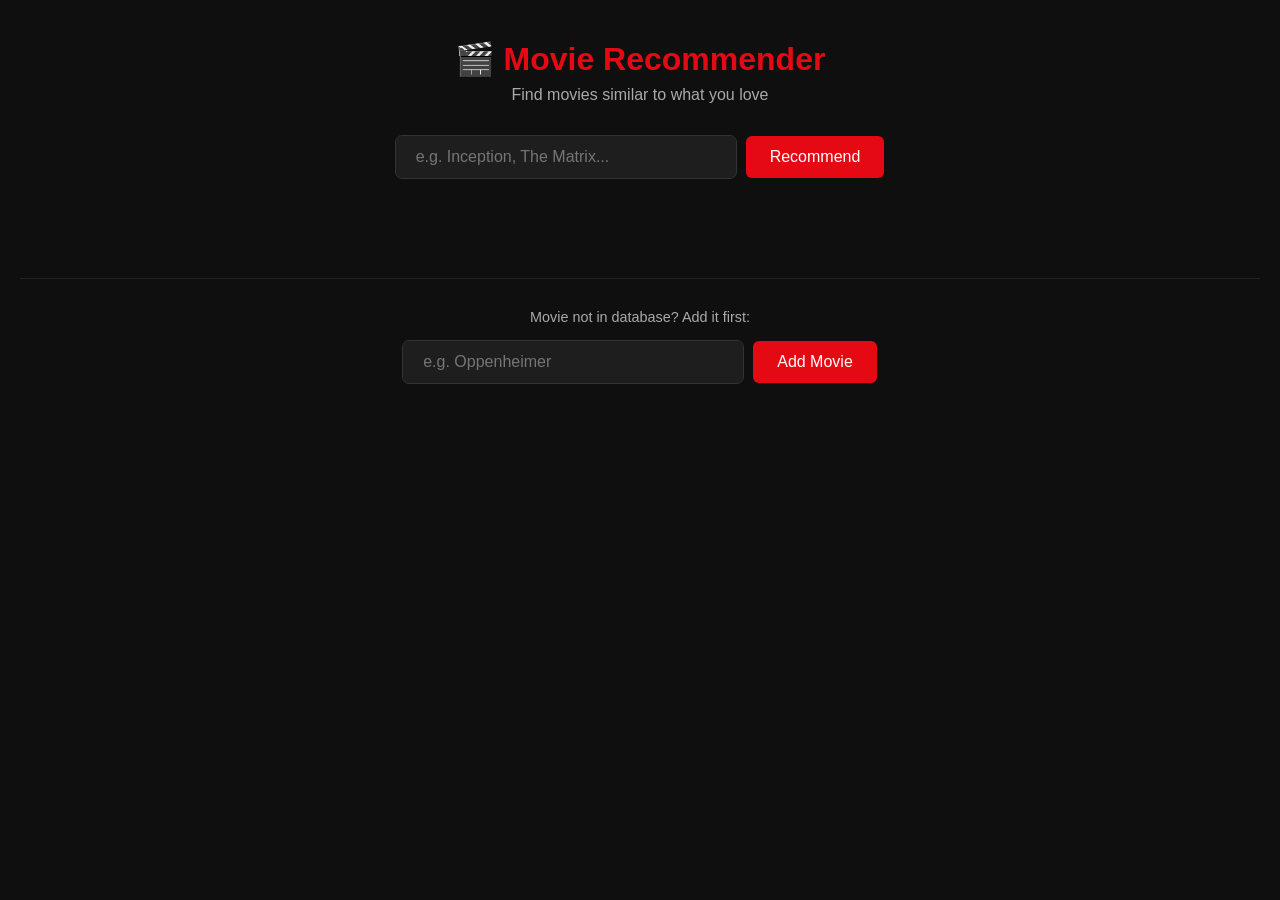
<file: templates/index.html>
<!DOCTYPE html>
<html lang="en">
<head>
    <meta charset="UTF-8">
    <title>Movie Recommender</title>
    <style>
        * { margin: 0; padding: 0; box-sizing: border-box; }

        body {
            font-family: Arial, sans-serif;
            background: #0f0f0f;
            color: #fff;
            min-height: 100vh;
            padding: 40px 20px;
        }

        h1 {
            text-align: center;
            font-size: 2rem;
            margin-bottom: 8px;
            color: #e50914;
        }

        p.subtitle {
            text-align: center;
            color: #aaa;
            margin-bottom: 32px;
        }

        .search-box {
            display: flex;
            justify-content: center;
            gap: 10px;
            margin-bottom: 40px;
        }

        input {
            padding: 12px 20px;
            width: 340px;
            border-radius: 6px;
            border: none;
            font-size: 1rem;
            background: #1e1e1e;
            color: #fff;
            outline: 1px solid #333;
        }

        button {
            padding: 12px 24px;
            background: #e50914;
            color: white;
            border: none;
            border-radius: 6px;
            font-size: 1rem;
            cursor: pointer;
        }

        button:hover { background: #c40812; }

        #error {
            text-align: center;
            color: #e50914;
            margin-bottom: 20px;
            font-size: 0.95rem;
        }

        #results-title {
            text-align: center;
            color: #aaa;
            margin-bottom: 20px;
            font-size: 1rem;
        }

        .cards {
            display: flex;
            flex-wrap: wrap;
            gap: 20px;
            justify-content: center;
        }

        .card {
            background: #1e1e1e;
            border-radius: 10px;
            padding: 20px;
            width: 220px;
            border: 1px solid #2a2a2a;
        }

        .card h3 {
            font-size: 1rem;
            margin-bottom: 8px;
            color: #fff;
        }

        .card .genre {
            font-size: 0.8rem;
            color: #aaa;
            margin-bottom: 8px;
        }

        .card .rating {
            font-size: 0.9rem;
            color: #f5c518;
            font-weight: bold;
        }

        .card .score {
            font-size: 0.75rem;
            color: #555;
            margin-top: 6px;
        }

        .fetch-section {
            text-align: center;
            margin-top: 60px;
            padding-top: 30px;
            border-top: 1px solid #222;
        }

        .fetch-section p {
            color: #aaa;
            margin-bottom: 16px;
            font-size: 0.9rem;
        }

        #fetch-status {
            margin-top: 12px;
            color: #4caf50;
            font-size: 0.9rem;
        }
    </style>
</head>
<body>

    <h1>🎬 Movie Recommender</h1>
    <p class="subtitle">Find movies similar to what you love</p>

    <div class="search-box">
        <input type="text" id="movie-input" placeholder="e.g. Inception, The Matrix..." />
        <button onclick="getRecommendations()">Recommend</button>
    </div>

    <div id="error"></div>
    <div id="results-title"></div>
    <div class="cards" id="cards"></div>

    <div class="fetch-section">
        <p>Movie not in database? Add it first:</p>
        <div class="search-box">
            <input type="text" id="fetch-input" placeholder="e.g. Oppenheimer" />
            <button onclick="fetchMovie()">Add Movie</button>
        </div>
        <div id="fetch-status"></div>
    </div>

    <script>
        async function getRecommendations() {
            const title = document.getElementById("movie-input").value.trim();
            const errorDiv = document.getElementById("error");
            const cardsDiv = document.getElementById("cards");
            const resultsTitle = document.getElementById("results-title");

            errorDiv.textContent = "";
            cardsDiv.innerHTML = "";
            resultsTitle.textContent = "";

            if (!title) {
                errorDiv.textContent = "Please enter a movie title.";
                return;
            }

            try {
                const response = await fetch(`/recommend?title=${encodeURIComponent(title)}`);
                const data = await response.json();

                if (!response.ok) {
                    errorDiv.textContent = data.error || "Something went wrong.";
                    return;
                }

                resultsTitle.textContent = `Showing recommendations for "${data.query}"`;

                data.recommendations.forEach(movie => {
                    const card = document.createElement("div");
                    card.className = "card";
                    card.innerHTML = `
                        <h3>${movie.title}</h3>
                        <div class="genre">${movie.genre}</div>
                        <div class="rating">⭐ ${movie.imdb_rating}</div>
                        <div class="score">Match score: ${movie.score}</div>
                    `;
                    cardsDiv.appendChild(card);
                });

            } catch (err) {
                errorDiv.textContent = "Could not connect to server.";
            }
        }

        async function fetchMovie() {
            const title = document.getElementById("fetch-input").value.trim();
            const statusDiv = document.getElementById("fetch-status");

            statusDiv.textContent = "Fetching...";
            statusDiv.style.color = "#aaa";

            if (!title) {
                statusDiv.textContent = "Please enter a title.";
                return;
            }

            try {
                const response = await fetch(`/fetch?title=${encodeURIComponent(title)}`);
                const data = await response.json();

                if (!response.ok) {
                    statusDiv.textContent = data.error || "Could not fetch movie.";
                    statusDiv.style.color = "#e50914";
                    return;
                }

                statusDiv.textContent = `✓ ${data.movie.title} added successfully!`;
                statusDiv.style.color = "#4caf50";

            } catch (err) {
                statusDiv.textContent = "Could not connect to server.";
                statusDiv.style.color = "#e50914";
            }
        }

        // Allow pressing Enter to search
        document.addEventListener("keydown", function(e) {
            if (e.key === "Enter") getRecommendations();
        });
    </script>

</body>
</html>
</file>
